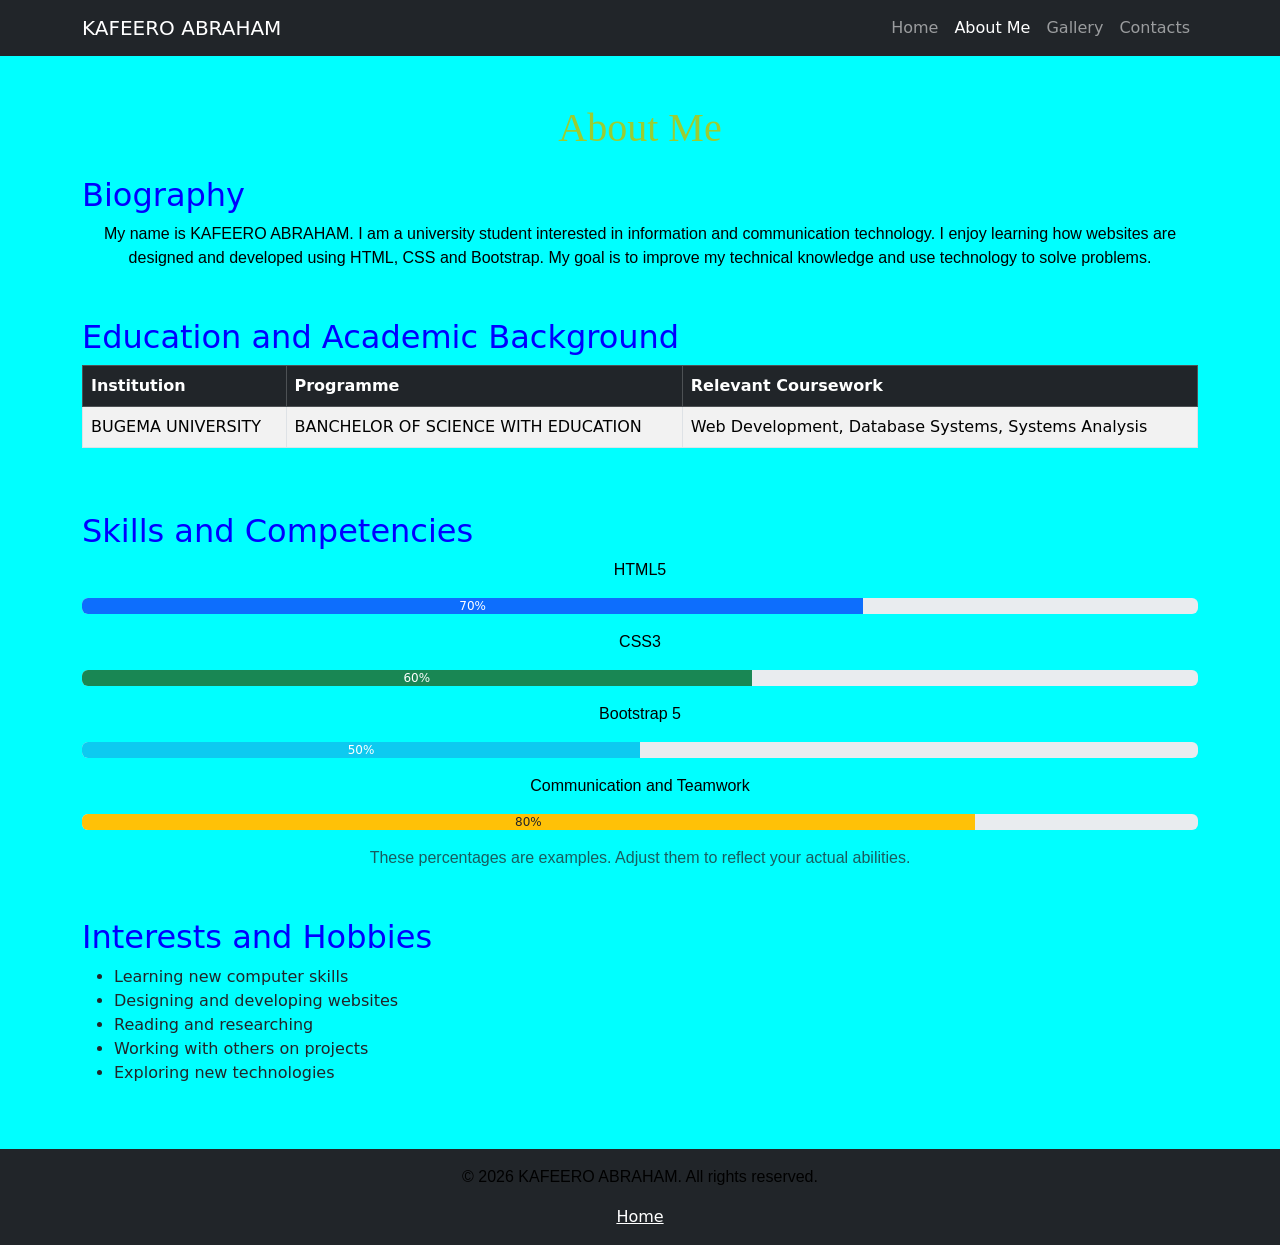
<file: about.html>
<!DOCTYPE html>
<html lang="en">
<head>
    <meta charset="UTF-8">
    <meta name="viewport" content="width=device-width, initial-scale=1.0">
    <title>KABRAHAM2026| About Me</title>
    <link href="https://cdn.jsdelivr.net/npm/bootstrap@5.3.3/dist/css/bootstrap.min.css" rel="stylesheet">
    <link rel="stylesheet" href="style.css">
</head>
<body>

<nav class="navbar navbar-expand-lg navbar-dark bg-dark sticky-top">
    <div class="container">
        <a class="navbar-brand" href="index.html">KAFEERO ABRAHAM</a>
        <button class="navbar-toggler" type="button" data-bs-toggle="collapse"
                data-bs-target="#menu" aria-controls="menu"
                aria-expanded="false" aria-label="Toggle navigation">
            <span class="navbar-toggler-icon"></span>
        </button>
        <div class="collapse navbar-collapse" id="menu">
            <ul class="navbar-nav ms-auto">
                <li class="nav-item"><a class="nav-link" href="index.html">Home</a></li>
                <li class="nav-item"><a class="nav-link active" href="about.html">About Me</a></li>
                <li class="nav-item"><a class="nav-link" href="gallery.html">Gallery</a></li>
                <li class="nav-item"><a class="nav-link" href="contact.html">Contacts</a></li>
            </ul>
        </div>
    </div>
</nav>

<main class="container py-5">
    <h1 class="text-center mb-4">About Me</h1>

    <section class="mb-5">
        <h2>Biography</h2>
        <p>My name is KAFEERO ABRAHAM. I am a university student interested in
        information and communication technology. I enjoy learning how websites
        are designed and developed using HTML, CSS and Bootstrap. My goal is to
        improve my technical knowledge and use technology to solve problems.</p>
    </section>

    <section class="mb-5">
        <h2>Education and Academic Background</h2>
        <div class="table-responsive">
            <table class="table table-bordered table-striped">
                <thead class="table-dark">
                    <tr>
                        <th>Institution</th>
                        <th>Programme</th>
                        <th>Relevant Coursework</th>
                    </tr>
                </thead>
                <tbody>
                    <tr>
                        <td>BUGEMA UNIVERSITY</td>
                        <td>BANCHELOR OF SCIENCE WITH EDUCATION</td>
                        <td>Web Development, Database Systems, Systems Analysis</td>
                    </tr>
                </tbody>
            </table>
        </div>
    </section>

    <section class="mb-5">
        <h2>Skills and Competencies</h2>

        <p>HTML5</p>
        <div class="progress mb-3">
            <div class="progress-bar" style="width: 70%">70%</div>
        </div>

        <p>CSS3</p>
        <div class="progress mb-3">
            <div class="progress-bar bg-success" style="width: 60%">60%</div>
        </div>

        <p>Bootstrap 5</p>
        <div class="progress mb-3">
            <div class="progress-bar bg-info" style="width: 50%">50%</div>
        </div>

        <p>Communication and Teamwork</p>
        <div class="progress mb-3">
            <div class="progress-bar bg-warning text-dark" style="width: 80%">80%</div>
        </div>

        <p class="text-muted">These percentages are examples. Adjust them to reflect your actual abilities.</p>
    </section>

    <section>
        <h2>Interests and Hobbies</h2>
        <ul>
            <li>Learning new computer skills</li>
            <li>Designing and developing websites</li>
            <li>Reading and researching</li>
            <li>Working with others on projects</li>
            <li>Exploring new technologies</li>
        </ul>
    </section>
</main>

<footer class="bg-dark text-white text-center p-3">
    <p>&copy; 2026 KAFEERO ABRAHAM. All rights reserved.</p>
    <a href="index.html" class="text-white">Home</a>
</footer>

<script src="https://cdn.jsdelivr.net/npm/bootstrap@5.3.3/dist/js/bootstrap.bundle.min.js"></script>
</body>
</html>
</file>
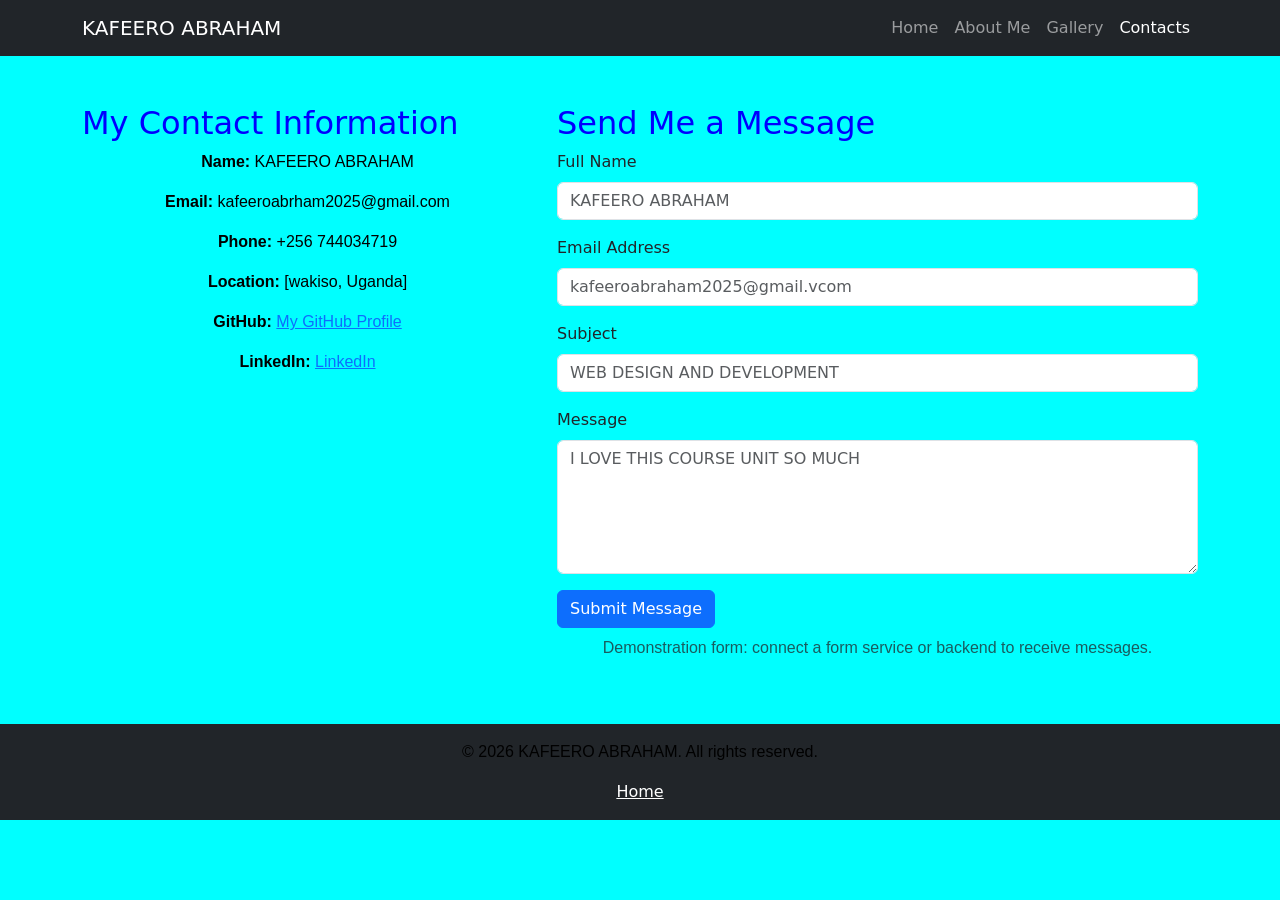
<file: contact.html>
<!DOCTYPE html>
<html lang="en">
<head>
    <meta charset="UTF-8">
    <meta name="viewport" content="width=device-width, initial-scale=1.0">
    <title>KABRAHAM2026 | Contact</title>
    <link href="https://cdn.jsdelivr.net/npm/bootstrap@5.3.3/dist/css/bootstrap.min.css" rel="stylesheet">
    <link rel="stylesheet" href="style.css">
</head>
<body>

<nav class="navbar navbar-expand-lg navbar-dark bg-dark sticky-top">
    <div class="container">
        <a class="navbar-brand" href="index.html">KAFEERO ABRAHAM</a>
        <button class="navbar-toggler" type="button" data-bs-toggle="collapse"
                data-bs-target="#menu" aria-controls="menu"
                aria-expanded="false" aria-label="Toggle navigation">
            <span class="navbar-toggler-icon"></span>
        </button>
        <div class="collapse navbar-collapse" id="menu">
            <ul class="navbar-nav ms-auto">
                <li class="nav-item"><a class="nav-link" href="index.html">Home</a></li>
                <li class="nav-item"><a class="nav-link" href="about.html">About Me</a></li>
                <li class="nav-item"><a class="nav-link" href="gallery.html">Gallery</a></li>
                <li class="nav-item"><a class="nav-link active" href="contact.html">Contacts</a></li>
            </ul>
        </div>
    </div>
</nav>

<main class="container py-5">
    

    <div class="row g-4">
        <section class="col-md-5">
            <h2>My Contact Information</h2>
            <p><strong>Name:</strong> KAFEERO ABRAHAM</p>
            <p><strong>Email:</strong> kafeeroabrham2025@gmail.com</p>
            <p><strong>Phone:</strong> +256 744034719</p>
            <p><strong>Location:</strong> [wakiso, Uganda]</p>

            <p><strong>GitHub:</strong>
                <a href="https://github.com/kabraham2026" target="_blank"
                   rel="noopener noreferrer">My GitHub Profile</a>
            </p>

            <p><strong>LinkedIn:</strong>
                <a href="https://www.linkedin.com/" target="_blank"
                   rel="noopener noreferrer">LinkedIn</a>
            </p>
        </section>

        <section class="col-md-7">
            <h2>Send Me a Message</h2>

            <form action="#" method="post">
                <div class="mb-3">
                    <label for="fullName" class="form-label">Full Name</label>
                    <input type="text" class="form-control" id="fullName"
                           name="fullName" placeholder="KAFEERO ABRAHAM" required>
                </div>

                <div class="mb-3">
                    <label for="email" class="form-label">Email Address</label>
                    <input type="email" class="form-control" id="email"
                           name="email" placeholder="kafeeroabraham2025@gmail.vcom" required>
                </div>

                <div class="mb-3">
                    <label for="subject" class="form-label">Subject</label>
                    <input type="text" class="form-control" id="subject"
                           name="subject" placeholder="WEB DESIGN AND DEVELOPMENT" required>
                </div>

                <div class="mb-3">
                    <label for="message" class="form-label">Message</label>
                    <textarea class="form-control" id="message" name="message"
                              rows="5" placeholder="I LOVE THIS COURSE UNIT SO MUCH"
                              required></textarea>
                </div>

                <button type="submit" class="btn btn-primary">Submit Message</button>
            </form>

            <p class="text-muted mt-2">
                Demonstration form: connect a form service or backend to receive messages.
            </p>
        </section>
    </div>
</main>

<footer class="bg-dark text-white text-center p-3">
    <p>&copy; 2026 KAFEERO ABRAHAM. All rights reserved.</p>
    <a href="index.html" class="text-white">Home</a>
</footer>

<script src="https://cdn.jsdelivr.net/npm/bootstrap@5.3.3/dist/js/bootstrap.bundle.min.js"></script>
</body>
</html>
</file>
<file: style.css>
body{
    background-color: aqua;
}
h1{
    color: yellowgreen;text-align: center;
    font-family: cursive;border-radius: 12px;
}
h2{
    color: blue;
}
h2:hover{ 
    background-color: brown;font-size: 2opx;
}
p{color: black;text-align:center; font-family: 'Franklin Gothic Medium', 'Arial Narrow', Arial, sans-serif;}
p:hover{background-color: blueviolet;}
.parastyles{font-family: cursive;font-size: 30px; color: beige;}
</file>
